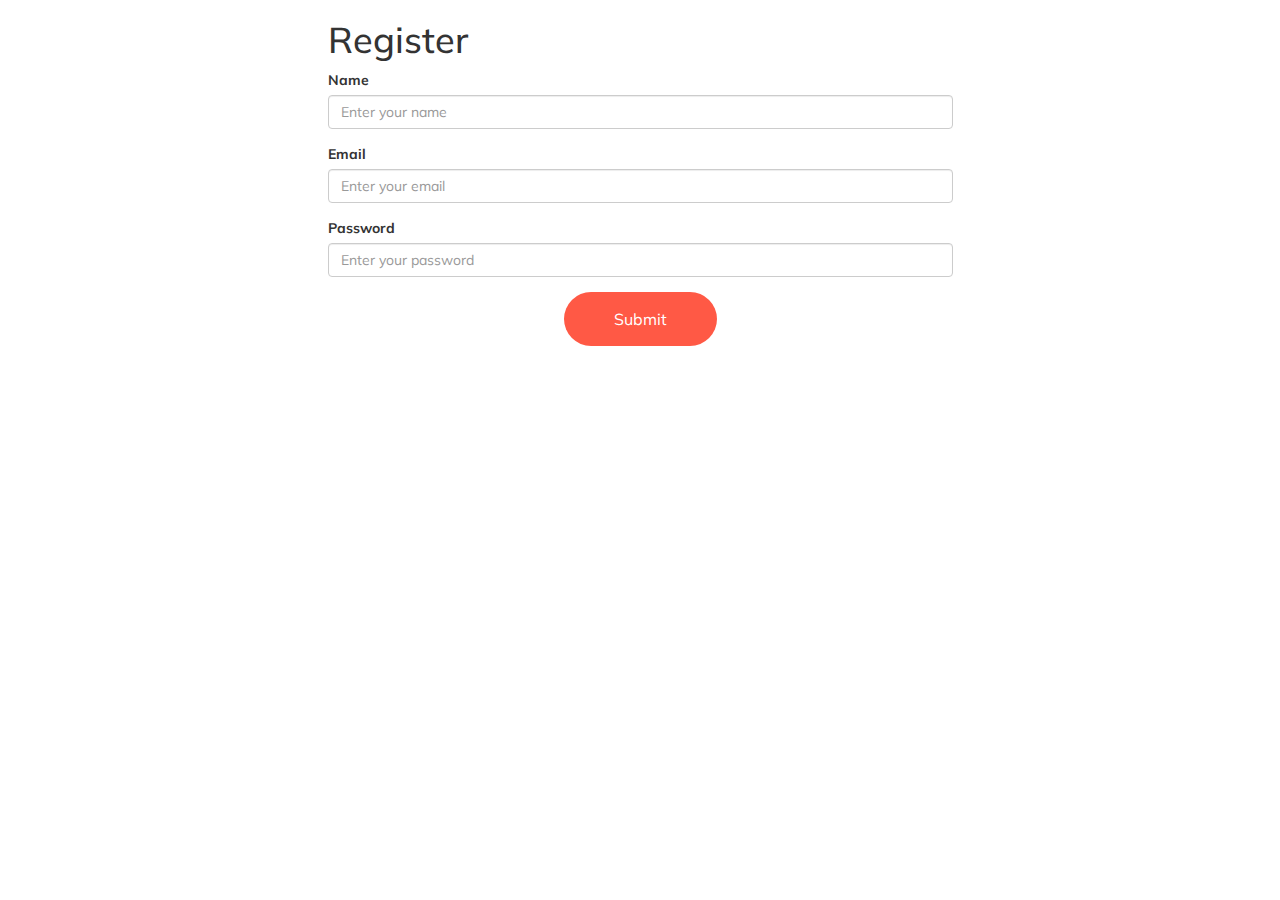
<file: index.html>
<!DOCTYPE html>
<html lang="en">
<head>
    <meta charset="UTF-8">
    <meta name="viewport" content="width=device-width, initial-scale=1.0">
    <title>ToDo List</title>
    <link rel="stylesheet" href="https://maxcdn.bootstrapcdn.com/bootstrap/3.4.1/css/bootstrap.min.css">
    <script src="https://ajax.googleapis.com/ajax/libs/jquery/3.7.1/jquery.min.js"></script>
    <script src="https://maxcdn.bootstrapcdn.com/bootstrap/3.4.1/js/bootstrap.min.js"></script>
    <link rel="stylesheet" href="./style.css">
</head>
<body>
    
    <div class="container">
        <div class="card">
            <h1>Register</h1>
            <form action="">
                <div class="form-group">
                    <label for="name">Name</label>
                    <input type="text" class="form-control" id="name" name="name" placeholder="Enter your name">
                </div>
                <div class="form-group">
                    <label for="email">Email</label>
                    <input type="text" class="form-control" id="email" name="email" placeholder="Enter your email">
                </div>
                <div class="form-group">
                    <label for="password">Password</label>
                    <input type="password" class="form-control" id="password" name="password" placeholder="Enter your password">
                </div>
                <div class="text-center">
                    <button type="button" onclick="submitAndRedirect()" id="save-btn">Submit</button>
                    
                    
                </div>
            </form>
        </div>
    </div>
    <script src="script.js"></script>
</body>
<script>
    function saveData(){
        let name,email,password;
        name=document.getElementById("name").value;
        email=document.getElementById("email").value;
        password=document.getElementById("password").value;
        localStorage.setItem("name",name);
        localStorage.setItem("email",email);
        localStorage.setItem("password",password);
        let user_records=new Array();
        user_records= JSON.parse(localStorage.getItem("user"))?JSON.parse(localStorage.getItem("user")):[]
        if(user_records.some((v)=>{
            return v.email==email
        })){
            alert("Duplicate");
        }
        else{
            user_records.push({
                "name":name,
                "email":email,
                "password":password,
            })
            localStorage.setItem("user",JSON.stringify(user_records));
        }
    }
</script>
</html>
</file>
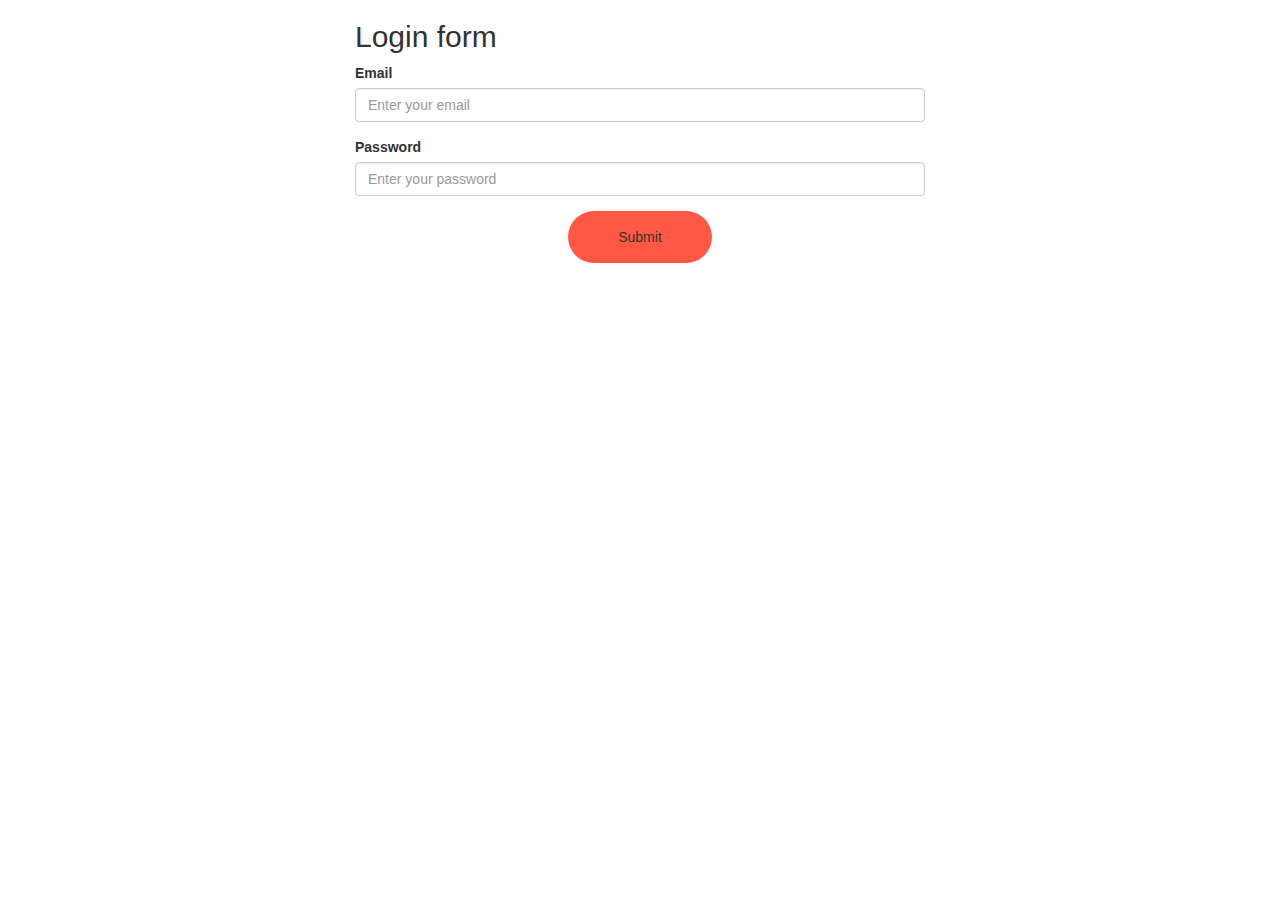
<file: login.html>
<!DOCTYPE html>
<html lang="en">
<head>
    <meta charset="UTF-8">
    <meta name="viewport" content="width=device-width, initial-scale=1.0">
    <title>ToDo List</title>
    <link rel="stylesheet" href="./style.css">
    <link rel="stylesheet" href="https://maxcdn.bootstrapcdn.com/bootstrap/3.4.1/css/bootstrap.min.css">
    <script src="https://ajax.googleapis.com/ajax/libs/jquery/3.7.1/jquery.min.js"></script>
    <script src="https://maxcdn.bootstrapcdn.com/bootstrap/3.4.1/js/bootstrap.min.js"></script>
</head>
<body>
    <div class="container">
        <div class="card">
            <h2>Login form</h2>
            <form action="">
                <div class="form-group">
                    <label for="email">Email</label>
                    <input type="text" class="form-control" id="email" name="email" placeholder="Enter your email">
                </div>
                <div class="form-group">
                    <label for="password">Password</label>
                    <input type="password" class="form-control" id="password" name="password" placeholder="Enter your password">
                    
                </div>
                <div class="text-center">
                    <button type="button" onclick="saveData()"  id="save-btn">Submit</button>
                    
                </div>
            </form>
        </div>
    </div>
</body>
<script>
    function saveData(){
        let email,password;
        email=document.getElementById("email").value;
        password=document.getElementById("password").value;

        let user_record=new Array();
        user_record=JSON.parse(localStorage.getItem("user"))?JSON.parse(localStorage.getItem("user")):[]
        if(user_record.some((v)=>{
            return v.email==email && v.password==password
        })){
            alert("Login Successfull");
            let current_user=user_record.filter((v)=>{
                return v.email==email && v.password==password
            })[0]
            localStorage.setItem("name",current_user.name);
            localStorage.setItem("email",current_user.email);
            window.location.href="profile.html";
        }
        else{
            alert("Login Fail");
        }
    }
</script>
</html>
</file>
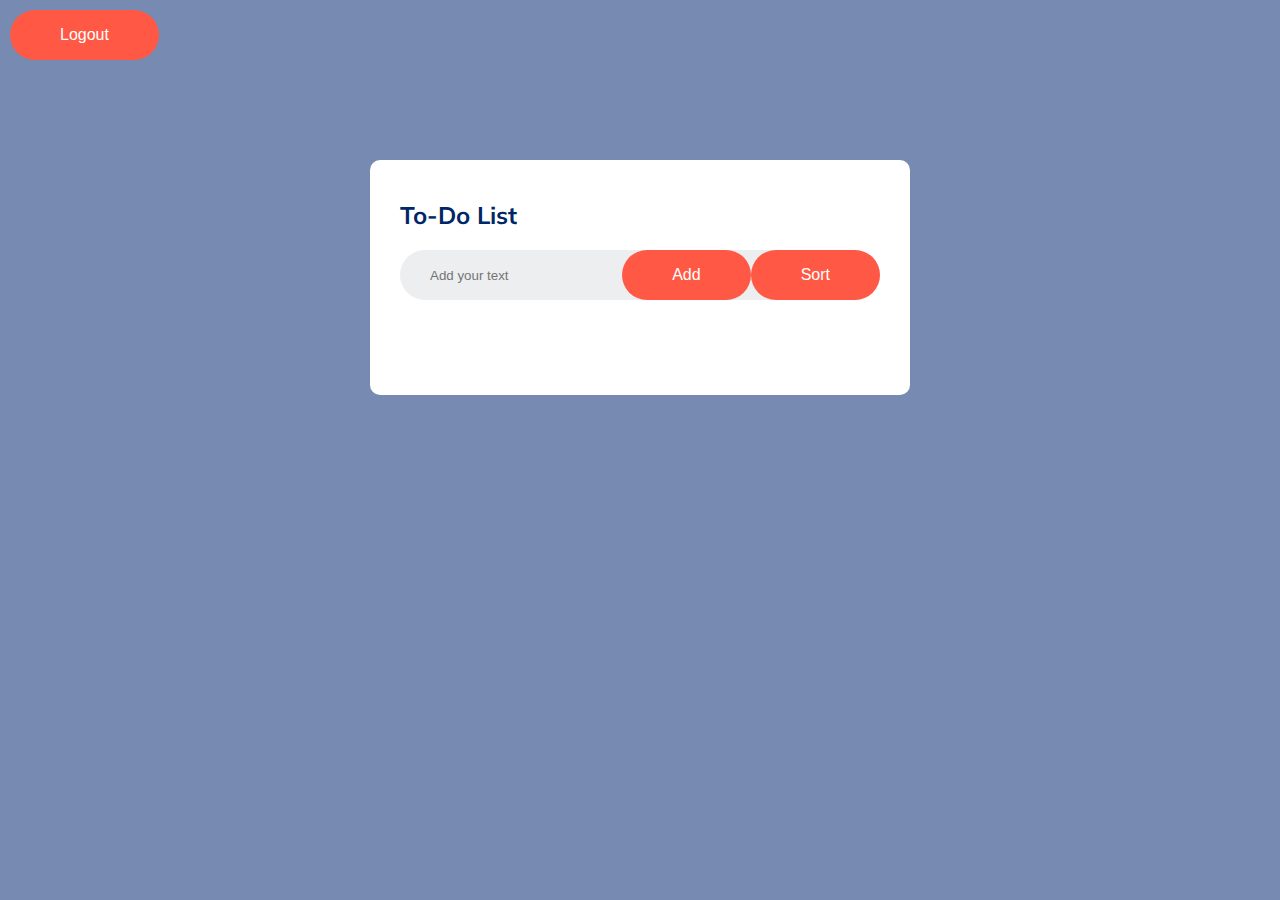
<file: profile.html>
<!DOCTYPE html>
<html lang="en">
<head>
    <meta charset="UTF-8">
    <meta name="viewport" content="width=device-width, initial-scale=1.0">
    <title>Profile</title>
    <link rel="stylesheet" href="./style.css">
</head>
<body>
   
    <div class="container_1">
       
        <div class="card">
           
            <div class="container">
                <button onclick="logout()" style="float:rigth;">Logout</button>
<div class="todo-app">
    <h2>To-Do List</h2>
    <div class="row"><input type="text"id="input-box" placeholder="Add your text">
    <button onclick="addTask()">Add</button>
    <button onclick="sortList()">Sort</button></div>
    <ul id="list-container">
        <!-- <li class="checked">Task 1</li>
        <li>Task 2</li>
        <li>Task 3</li> -->
    </ul>
</div>
            </div>
        </div>
    </div>
    <script src="script.js"></script>
</body>
</html>
</file>
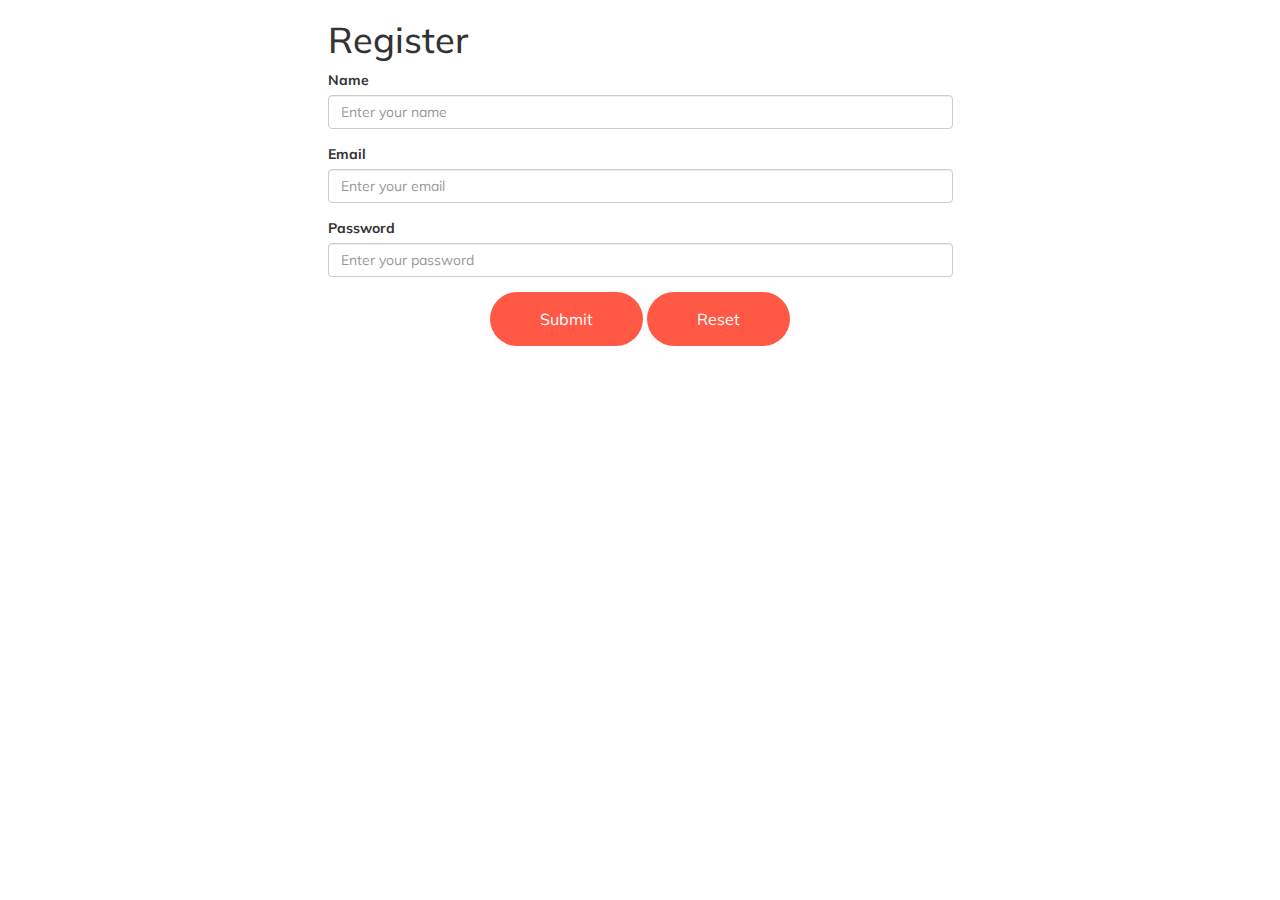
<file: register.html>
<!DOCTYPE html>
<html lang="en">
<head>
    <meta charset="UTF-8">
    <meta name="viewport" content="width=device-width, initial-scale=1.0">
    <title>ToDo List</title>
    <link rel="stylesheet" href="https://maxcdn.bootstrapcdn.com/bootstrap/3.4.1/css/bootstrap.min.css">
    <script src="https://ajax.googleapis.com/ajax/libs/jquery/3.7.1/jquery.min.js"></script>
    <script src="https://maxcdn.bootstrapcdn.com/bootstrap/3.4.1/js/bootstrap.min.js"></script>
    <link rel="stylesheet" href="./style.css">
</head>
<body>
    
    <div class="container">
        <div class="card">
            <h1>Register</h1>
            <form action="">
                <div class="form-group">
                    <label for="name">Name</label>
                    <input type="text" class="form-control" id="name" name="name" placeholder="Enter your name">
                </div>
                <div class="form-group">
                    <label for="email">Email</label>
                    <input type="text" class="form-control" id="email" name="email" placeholder="Enter your email">
                </div>
                <div class="form-group">
                    <label for="password">Password</label>
                    <input type="password" class="form-control" id="password" name="password" placeholder="Enter your password">
                </div>
                <div class="text-center">
                    <button type="button" onclick="saveData()" id="save-btn">Submit</button>
                    <button type="button" onclick="reset"  id="save-btn">Reset</button>
                </div>
            </form>
        </div>
    </div>
    
</body>
<script>
    function saveData(){
        let name,email,password;
        name=document.getElementById("name").value;
        email=document.getElementById("email").value;
        password=document.getElementById("password").value;
        localStorage.setItem("name",name);
        localStorage.setItem("email",email);
        localStorage.setItem("password",password);
        let user_records=new Array();
        user_records= JSON.parse(localStorage.getItem("user"))?JSON.parse(localStorage.getItem("user")):[]
        if(user_records.some((v)=>{
            return v.email==email
        })){
            alert("Duplicate");
        }
        else{
            user_records.push({
                "name":name,
                "email":email,
                "password":password,
            })
            localStorage.setItem("user",JSON.stringify(user_records));
        }
    }
</script>
</html>
</file>
<file: style.css>
@import url("https://fonts.googleapis.com/css2?family=Mulish:wght@400;600;700;800;900&display=swap");
* {
  margin: 0;
  padding: 0;
  box-sizing: border-box;
}
body {
  font-family: Mulish;
}
.container{
  width: 100%;
  height: 100%;

}
.container .card{
  width: 50%;
  height: 50%;
  text-align: left;
margin: auto;
}
.container_1 .container{
    width: 100%;
    min-height: 100vh;
    background: #778ab1;
    padding: 10px;
}
.todo-app{
  width: 100%;
  max-width: 540px;
  background: #fff;
  margin: 100px auto 20px;
  padding: 40px 30px 70px;
  border-radius: 10px;
}
.todo-app h2{
  color: #002765;
  display: flex;
  align-items: center;
  margin-bottom: 20px;
}
.todo-app h2 img{
  width: 30px;
  margin-left: 10px;
}
.row{
  display: flex;
  align-items: center;
  justify-content: space-between;
  background: #edeef0;
  border-radius: 30px;
  padding-left: 20px;
  margin-bottom: 25px;
}
input{
  flex: 1;
  border: none;
  outline: none;
  background: transparent;
  padding: 10px;
  font-weight: 14px;
}
button{
  border: none;
  outline: none;
  padding: 16px 50px;
  background: #ff5945;
  color: #fff;
  font-size: 16px;
  cursor: pointer;
  border-radius: 40px;
}
ul li{
  list-style: none;
  font-size: 17px;
  padding: 12px 8px 12px 50px;
  user-select: none;
  cursor: pointer;
}

ul li span{
  padding-left:60% ;
  right: 0;
  top: 5px;
  width: 40px;
  height: 40px;
  font-size: 22px;
  color: #121212;
  line-height: 40px;
  text-align: center;
  border-radius: 50%;
  text-decoration:none;
}
</file>
